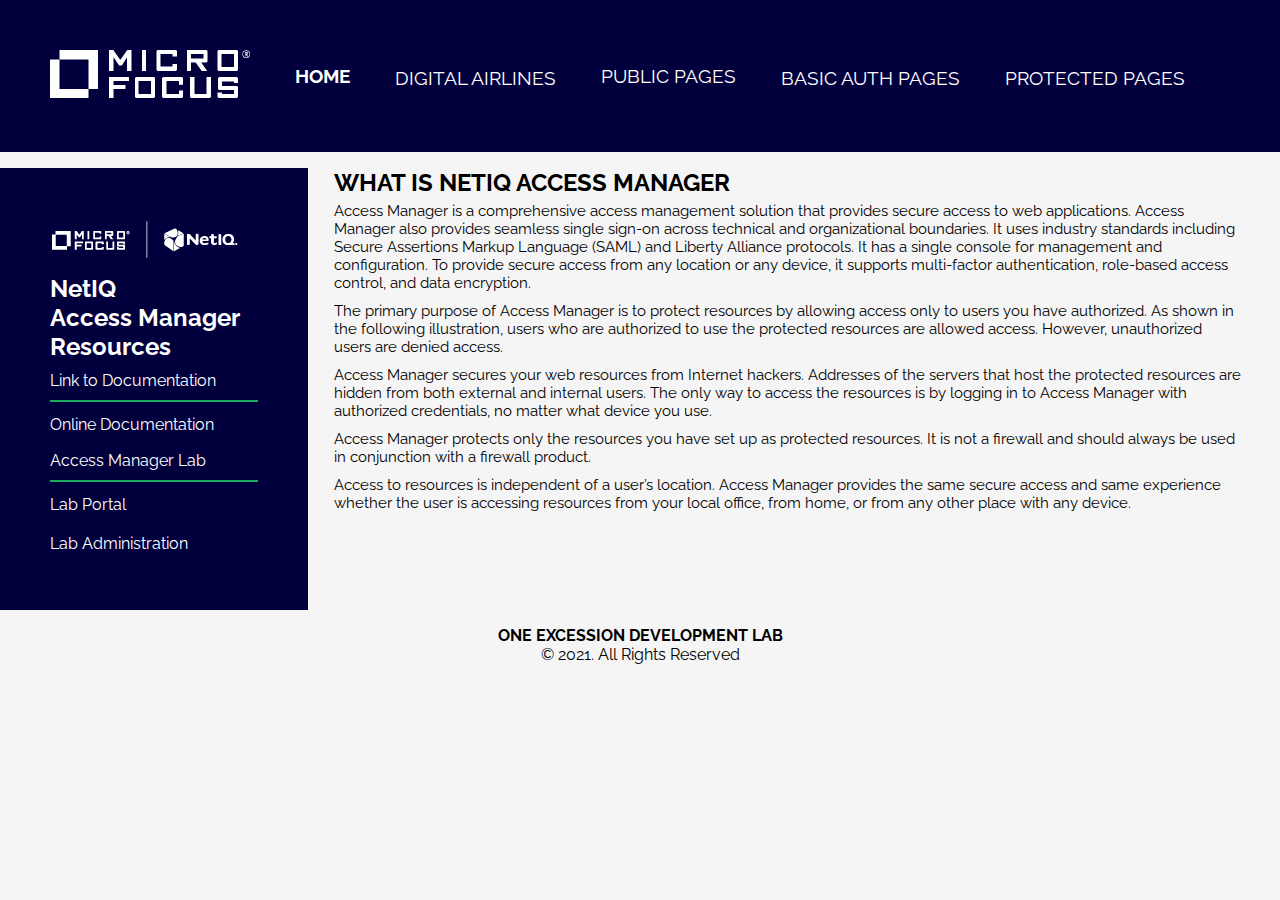
<file: index.html>
<!DOCTYPE html>
<html lang="en">
  <head>
    <meta charset="UTF-8" />
    <meta name="viewport" content="width=device-width, initial-scale=1.0" />
    <link
      rel="stylesheet"
      href="https://cdnjs.cloudflare.com/ajax/libs/font-awesome/5.15.3/css/all.min.css"
      integrity="sha512-iBBXm8fW90+nuLcSKlbmrPcLa0OT92xO1BIsZ+ywDWZCvqsWgccV3gFoRBv0z+8dLJgyAHIhR35VZc2oM/gI1w=="
      crossorigin="anonymous"
    />
    <link rel="stylesheet" href="./css/main.css" />
    <title>NetIQ Access Manager Landing Page</title>
  </head>
  <body>
    <div class="container">
      <header class="header">
        <a href="/" class="logo"
          ><img src="./images/logo.png" alt="Micro Focus" class="logo__image"
        /></a>
        <ul>
          <li><a href="/" class="active">Home</a></li>
          <li><a href="./da/index.php"><i class="fas fa-user-lock"></i> Digital Airlines</a></li>
          <li><a href="./public">Public Pages</a></li>
          <li><a href="./basic"><i class="fas fa-user-lock"></i> Basic Auth Pages</a></li>
          <li><a href="./protected"><i class="fas fa-user-lock"></i> Protected Pages</a></li>
        </ul>
      </header>
      <section class="side">
        <img src="./images/mf_netiq_lockup_white.png" alt="NetIQ">
        <h2>NetIQ <br/>Access Manager <br/> Resources</h2>
        <p>Link to Documentation</p>
        <ul>
          <li><a href="https://www.microfocus.com/documentation/access-manager/5.0/" target="_blank"><i class="fas fa-link"></i> Online Documentation</a></li>
        </ul>
        <p>Access Manager Lab</p>
        <ul>
          <li><a href="https://excs-s5220.excession.org/portal/" target="_blank"><i class="fas fa-link"></i> Lab Portal</a></li>
          <li><a href="https://excs-s5220.excession.org:8443/nps/servlet/portalservice" target="_blank"><i class="fas fa-link"></i> Lab Administration</a></li>
        </ul>
      </section>
      <section class="main">
        <h2 class="main__title">What is NetIQ Access Manager</h2>
        <p class="main__text">
          Access Manager is a comprehensive access management solution that
          provides secure access to web applications. Access Manager also
          provides seamless single sign-on across technical and organizational
          boundaries. It uses industry standards including Secure Assertions
          Markup Language (SAML) and Liberty Alliance protocols. It has a single
          console for management and configuration. To provide secure access
          from any location or any device, it supports multi-factor
          authentication, role-based access control, and data encryption.
        </p>
        <p class="main__text">
          The primary purpose of Access Manager is to protect resources by
          allowing access only to users you have authorized. As shown in the
          following illustration, users who are authorized to use the protected
          resources are allowed access. However, unauthorized users are denied
          access.
        </p>
        <p class="main__text">
          Access Manager secures your web resources from Internet hackers.
          Addresses of the servers that host the protected resources are hidden
          from both external and internal users. The only way to access the
          resources is by logging in to Access Manager with authorized
          credentials, no matter what device you use.
        </p>
        <p class="main__text">
          Access Manager protects only the resources you have set up as
          protected resources. It is not a firewall and should always be used in
          conjunction with a firewall product.
        </p>
        <p class="main__text">
          Access to resources is independent of a user’s location. Access Manager provides the same secure
          access and same experience whether the user is accessing resources
          from your local office, from home, or from any other place with any device.
        </p>
      </section>
      <footer>
        <h4> one excession development lab</h4> 
        <p>&copy; 2021. All Rights Reserved</p>
      </footer>
    </div>
  </body>
</html>
</file>
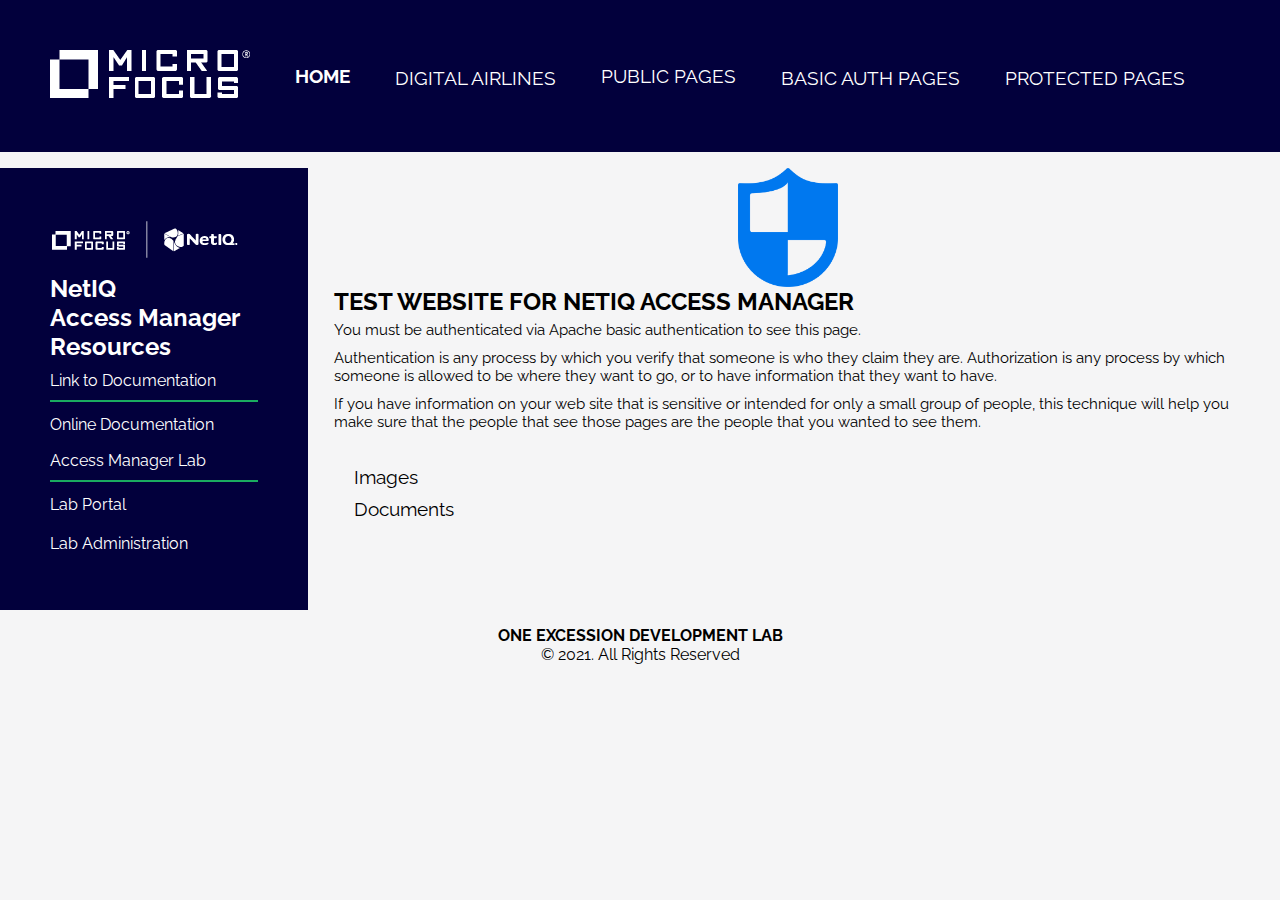
<file: basic/index.html>
<!DOCTYPE html>
<html lang="en">
  <head>
    <meta charset="UTF-8" />
    <meta name="viewport" content="width=device-width, initial-scale=1.0" />
    <link
      rel="stylesheet"
      href="https://cdnjs.cloudflare.com/ajax/libs/font-awesome/5.15.3/css/all.min.css"
      integrity="sha512-iBBXm8fW90+nuLcSKlbmrPcLa0OT92xO1BIsZ+ywDWZCvqsWgccV3gFoRBv0z+8dLJgyAHIhR35VZc2oM/gI1w=="
      crossorigin="anonymous"
    />
    <link rel="stylesheet" href="../css/main.css" />
    <title>Basic Authentication Pages</title>
  </head>
  <body>
    <div class="container">
      <header class="header">
        <a href="/" class="logo"
          ><img src="../images/logo.png" alt="Micro Focus" class="logo__image"
        /></a>
        <ul>
          <li><a href="/" class="active">Home</a></li>
          <li>
            <a href="../da/index.php"
              ><i class="fas fa-user-lock"></i> Digital Airlines</a
            >
          </li>
          <li><a href="../public">Public Pages</a></li>
          <li>
            <a href="./basic"
              ><i class="fas fa-user-lock"></i> Basic Auth Pages</a
            >
          </li>
          <li>
            <a href="../protected"
              ><i class="fas fa-user-lock"></i> Protected Pages</a
            >
          </li>
        </ul>
      </header>
      <section class="side">
        <img src="../images/mf_netiq_lockup_white.png" alt="NetIQ" />
        <h2>
          NetIQ <br />Access Manager <br />
          Resources
        </h2>
        <p>Link to Documentation</p>
        <ul>
          <li>
            <a
              href="https://www.microfocus.com/documentation/access-manager/5.0/"
              target="_blank"
              ><i class="fas fa-link"></i> Online Documentation</a
            >
          </li>
        </ul>
        <p>Access Manager Lab</p>
        <ul>
          <li>
            <a href="https://excs-s5220.excession.org/portal/" target="_blank"
              ><i class="fas fa-link"></i> Lab Portal</a
            >
          </li>
          <li>
            <a
              href="https://excs-s5220.excession.org:8443/nps/servlet/portalservice"
              target="_blank"
              ><i class="fas fa-link"></i> Lab Administration</a
            >
          </li>
        </ul>
      </section>
      <section class="main">
        <div class="main__image">
          <img src="../images/Shield_6_700.png" alt="shield" />
        </div>
        <h2 class="main__title">Test website for NetIQ Access Manager</h2>
        <p class="main__text">
          You must be authenticated via Apache basic authentication to see this
          page.
        </p>
        <p class="main__text">
          Authentication is any process by which you verify that someone is who
          they claim they are. Authorization is any process by which someone is
          allowed to be where they want to go, or to have information that they
          want to have.
        </p>
        <p class="main__text">
          If you have information on your web site that is sensitive or intended
          for only a small group of people, this technique will help you make
          sure that the people that see those pages are the people that you
          wanted to see them.
        </p>
        <div class="wrapper basic">
          <ul>
            <li><a href="./images.html">Images</a></li>
            <li><a href="./documents.html">Documents</a></li>
          </ul>
        </div>
      </section>
      <footer>
        <h4>one excession development lab</h4>
        <p>&copy; 2021. All Rights Reserved</p>
      </footer>
    </div>
  </body>
</html>
</file>
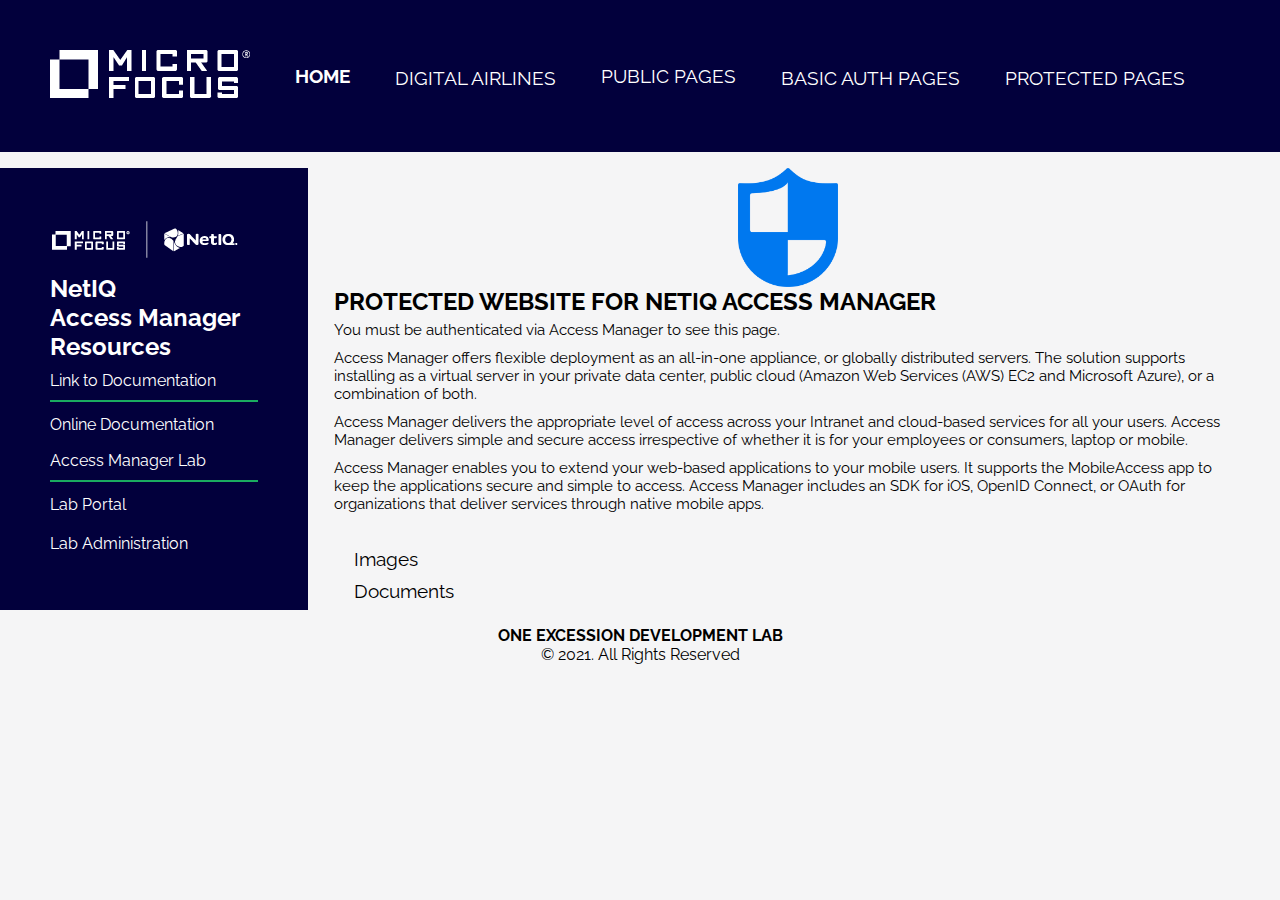
<file: protected/index.html>
<!DOCTYPE html>
<html lang="en">
  <head>
    <meta charset="UTF-8" />
    <meta name="viewport" content="width=device-width, initial-scale=1.0" />
    <link
      rel="stylesheet"
      href="https://cdnjs.cloudflare.com/ajax/libs/font-awesome/5.15.3/css/all.min.css"
      integrity="sha512-iBBXm8fW90+nuLcSKlbmrPcLa0OT92xO1BIsZ+ywDWZCvqsWgccV3gFoRBv0z+8dLJgyAHIhR35VZc2oM/gI1w=="
      crossorigin="anonymous"
    />
    <link rel="stylesheet" href="../css/main.css" />
    <title>Protected Authentication Pages</title>
  </head>
  <body>
    <div class="container">
      <header class="header">
        <a href="/" class="logo"
          ><img src="../images/logo.png" alt="Micro Focus" class="logo__image"
        /></a>
        <ul>
          <li><a href="/" class="active">Home</a></li>
          <li>
            <a href="../da/index.php"
              ><i class="fas fa-user-lock"></i> Digital Airlines</a
            >
          </li>
          <li><a href="../public">Public Pages</a></li>
          <li>
            <a href="../basic"
              ><i class="fas fa-user-lock"></i> Basic Auth Pages</a
            >
          </li>
          <li>
            <a href="./protected"
              ><i class="fas fa-user-lock"></i> Protected Pages</a
            >
          </li>
        </ul>
      </header>
      <section class="side">
        <img src="../images/mf_netiq_lockup_white.png" alt="NetIQ" />
        <h2>
          NetIQ <br />Access Manager <br />
          Resources
        </h2>
        <p>Link to Documentation</p>
        <ul>
          <li>
            <a
              href="https://www.microfocus.com/documentation/access-manager/5.0/"
              target="_blank"
              ><i class="fas fa-link"></i> Online Documentation</a
            >
          </li>
        </ul>
        <p>Access Manager Lab</p>
        <ul>
          <li>
            <a href="https://excs-s5220.excession.org/portal/" target="_blank"
              ><i class="fas fa-link"></i> Lab Portal</a
            >
          </li>
          <li>
            <a
              href="https://excs-s5220.excession.org:8443/nps/servlet/portalservice"
              target="_blank"
              ><i class="fas fa-link"></i> Lab Administration</a
            >
          </li>
        </ul>
      </section>
      <section class="main">
        <div class="main__image">
          <img src="../images/Shield_6_700.png" alt="shield" />
        </div>
        <h2 class="main__title">Protected website for NetIQ Access Manager</h2>
        <p class="main__text">
          You must be authenticated via Access Manager to see this page.
        </p>
        <p class="main__text">
          Access Manager offers flexible deployment as an all-in-one appliance,
          or globally distributed servers. The solution supports installing as a
          virtual server in your private data center, public cloud (Amazon Web
          Services (AWS) EC2 and Microsoft Azure), or a combination of both.
        </p>
        <p class="main__text">
          Access Manager delivers the appropriate level of access across your
          Intranet and cloud-based services for all your users. Access Manager
          delivers simple and secure access irrespective of whether it is for
          your employees or consumers, laptop or mobile.
        </p>
        <p class="main__text">
          Access Manager enables you to extend your web-based applications to
          your mobile users. It supports the MobileAccess app to keep the
          applications secure and simple to access. Access Manager includes an
          SDK for iOS, OpenID Connect, or OAuth for organizations that deliver
          services through native mobile apps.
        </p>
        <div class="wrapper basic">
          <ul>
            <li><a href="./images.html">Images</a></li>
            <li><a href="./documents.html">Documents</a></li>
          </ul>
        </div>
      </section>
      <footer>
        <h4>one excession development lab</h4>
        <p>&copy; 2021. All Rights Reserved</p>
      </footer>
    </div>
  </body>
</html>
</file>
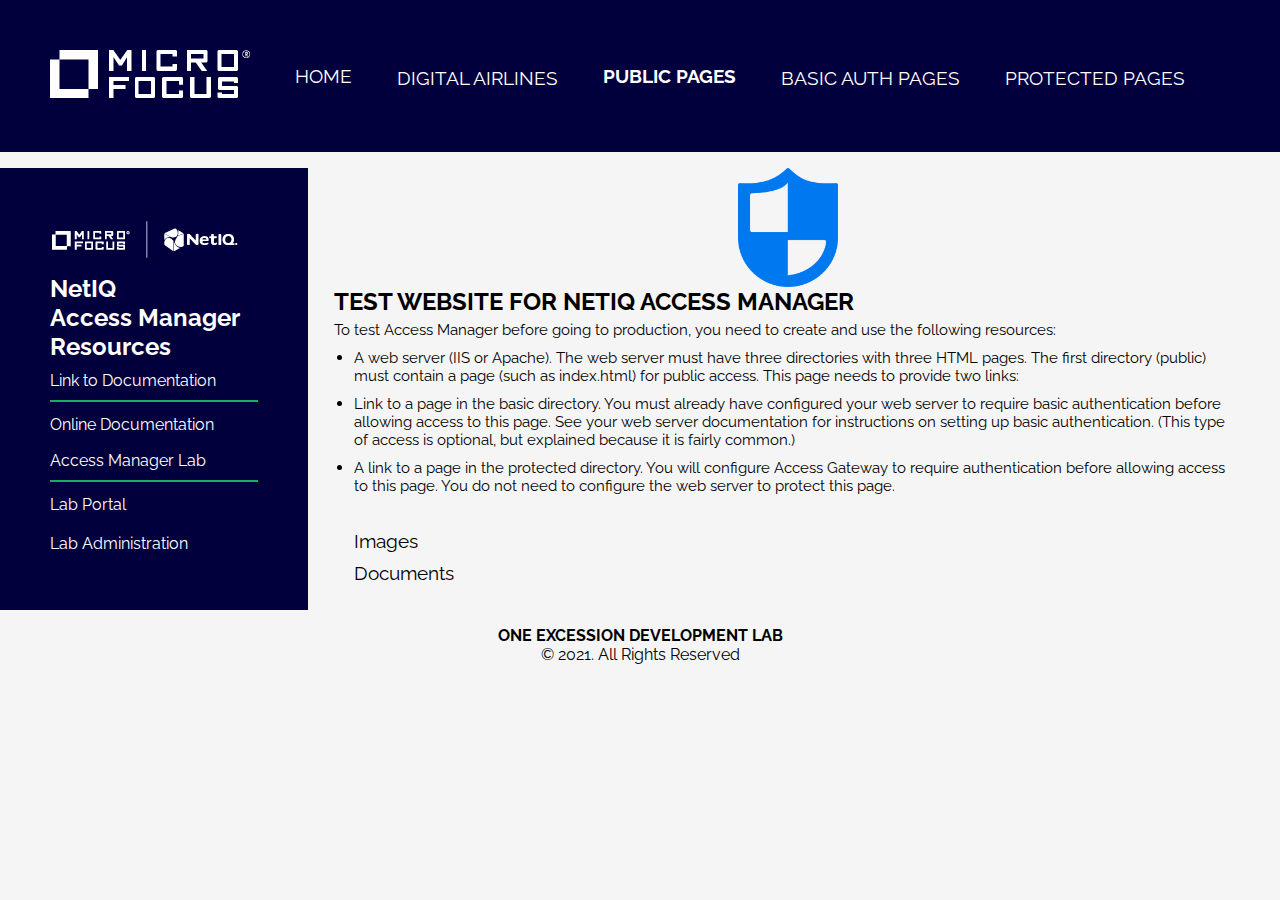
<file: public/index.html>
<!DOCTYPE html>
<html lang="en">
  <head>
    <meta charset="UTF-8" />
    <meta name="viewport" content="width=device-width, initial-scale=1.0" />
    <link
      rel="stylesheet"
      href="https://cdnjs.cloudflare.com/ajax/libs/font-awesome/5.15.3/css/all.min.css"
      integrity="sha512-iBBXm8fW90+nuLcSKlbmrPcLa0OT92xO1BIsZ+ywDWZCvqsWgccV3gFoRBv0z+8dLJgyAHIhR35VZc2oM/gI1w=="
      crossorigin="anonymous"
    />
    <link rel="stylesheet" href="../css/main.css" />
    <title>Public Page</title>
  </head>
  <body>
    <div class="container">
      <header class="header">
        <a href="/" class="logo"
          ><img src="../images/logo.png" alt="Micro Focus" class="logo__image"
        /></a>
        <ul>
          <li><a href="/">Home</a></li>
          <li>
            <a href="./da/index.php"
              ><i class="fas fa-user-lock"></i> Digital Airlines</a
            >
          </li>
          <li><a href="./" class="active">Public Pages</a></li>
          <li>
            <a href="../basic"
              ><i class="fas fa-user-lock"></i> Basic Auth Pages</a
            >
          </li>
          <li>
            <a href="../protected"
              ><i class="fas fa-user-lock"></i> Protected Pages</a
            >
          </li>
        </ul>
      </header>
      <section class="side">
        <img src="../images/mf_netiq_lockup_white.png" alt="NetIQ" />
        <h2>
          NetIQ <br />Access Manager <br />
          Resources
        </h2>
        <p>Link to Documentation</p>
        <ul>
          <li>
            <a
              href="https://www.microfocus.com/documentation/access-manager/5.0/"
              target="_blank"
              ><i class="fas fa-link"></i> Online Documentation</a
            >
          </li>
        </ul>
        <p>Access Manager Lab</p>
        <ul>
          <li>
            <a href="https://excs-s5220.excession.org/portal/" target="_blank"
              ><i class="fas fa-link"></i> Lab Portal</a
            >
          </li>
          <li>
            <a
              href="https://excs-s5220.excession.org:8443/nps/servlet/portalservice"
              target="_blank"
            >
              <i class="fas fa-link"></i> Lab Administration</a
            >
          </li>
        </ul>
      </section>
      <section class="main">
        <div class="main__image">
          <img src="../images/Shield_6_700.png" alt="shield" />
        </div>
        <h2 class="main__title">Test website for NetIQ Access Manager</h2>
        <p class="main__text">
          To test Access Manager before going to production, you need to create
          and use the following resources:
        </p>
        <ul>
          <li>
            <p class="main__text">
              A web server (IIS or Apache). The web server must have three
              directories with three HTML pages. The first directory (public)
              must contain a page (such as index.html) for public access. This
              page needs to provide two links:
            </p>
          </li>
          <li>
            <p class="main__text">
              Link to a page in the basic directory. You must already have
              configured your web server to require basic authentication before
              allowing access to this page. See your web server documentation
              for instructions on setting up basic authentication. (This type of
              access is optional, but explained because it is fairly common.)
            </p>
          </li>
          <li>
            <p class="main__text">
              A link to a page in the protected directory. You will configure
              Access Gateway to require authentication before allowing access to
              this page. You do not need to configure the web server to protect
              this page.
            </p>
          </li>
        </ul>
        <div class="wrapper basic">
          <ul>
            <li><a href="./images.html">Images</a></li>
            <li><a href="./documents.html">Documents</a></li>
          </ul>
        </div>
      </section>
      <footer>
        <h4>one excession development lab</h4>
        <p>&copy; 2021. All Rights Reserved</p>
      </footer>
    </div>
  </body>
</html>
</file>
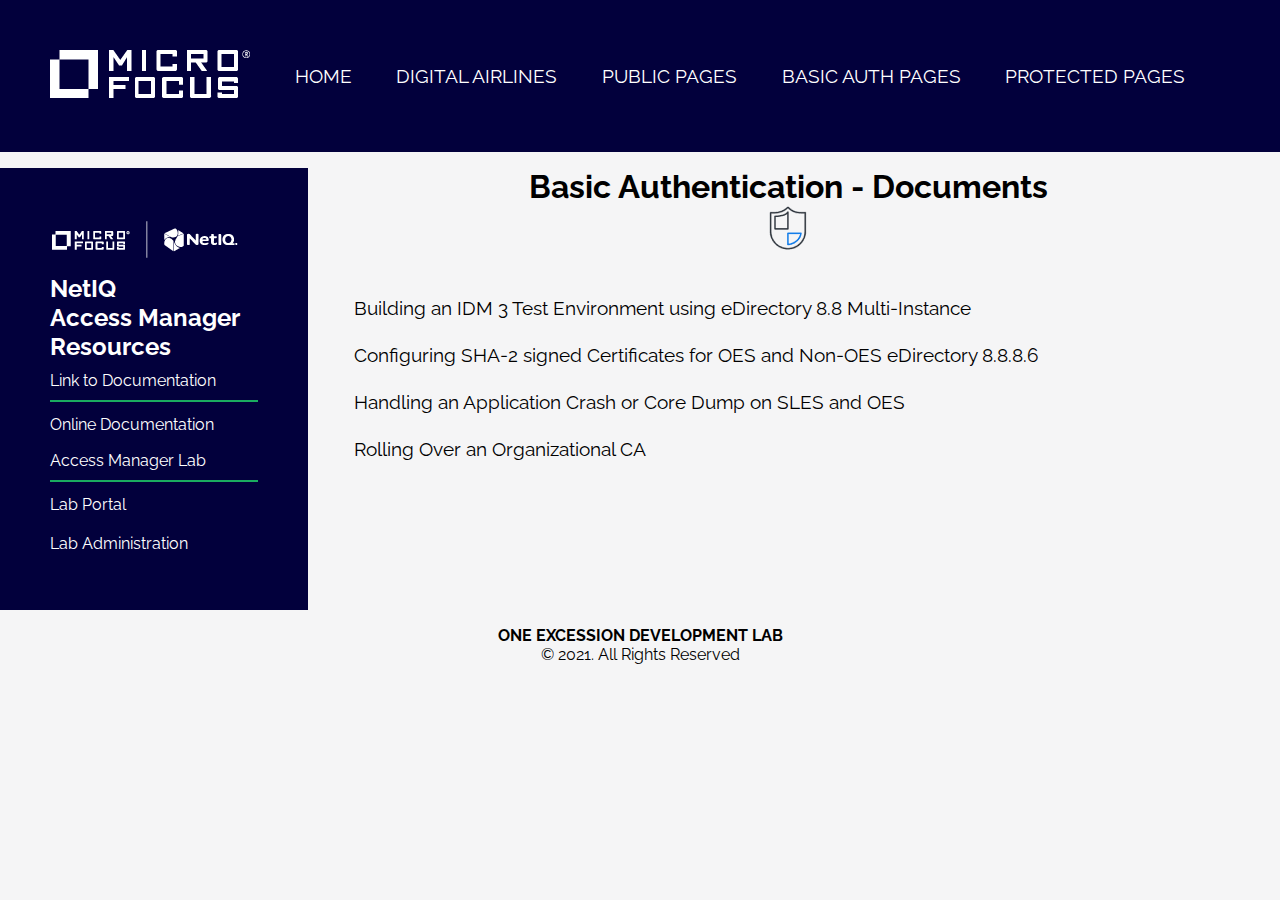
<file: basic/documents.html>
<!DOCTYPE html>
<html lang="en">
  <head>
    <meta charset="UTF-8" />
    <meta name="viewport" content="width=device-width, initial-scale=1.0" />
    <title>Basic Auth Documents</title>
    <link
      rel="stylesheet"
      href="https://cdnjs.cloudflare.com/ajax/libs/font-awesome/5.15.3/css/all.min.css"
      integrity="sha512-iBBXm8fW90+nuLcSKlbmrPcLa0OT92xO1BIsZ+ywDWZCvqsWgccV3gFoRBv0z+8dLJgyAHIhR35VZc2oM/gI1w=="
      crossorigin="anonymous"
    />
    <link rel="stylesheet" href="../css/main.css" />
  </head>

  <body>
    <div class="container">
      <header class="header">
        <a href="/" class="logo"
          ><img src="../images/logo.png" alt="Micro Focus" class="logo__image"
        /></a>
        <ul>
          <li><a href="/">Home</a></li>
          <li><a href="../da/index.php">Digital Airlines</a></li>
          <li><a href="../public">Public Pages</a></li>
          <li><a href="./">Basic Auth Pages</a></li>
          <li><a href="../protected">Protected Pages</a></li>
        </ul>
      </header>
      <section class="side">
        <img src="../images/mf_netiq_lockup_white.png" alt="NetIQ" />
        <h2>
          NetIQ <br />Access Manager <br />
          Resources
        </h2>
        <p>Link to Documentation</p>
        <ul>
          <li>
            <a
              href="https://www.microfocus.com/documentation/access-manager/5.0/"
              target="_blank"
              ><i class="fas fa-link"></i> Online Documentation</a
            >
          </li>
        </ul>
        <p>Access Manager Lab</p>
        <ul>
          <li>
            <a href="https://excs-s5220.excession.org/portal/" target="_blank"
              ><i class="fas fa-link"></i> Lab Portal</a
            >
          </li>
          <li>
            <a
              href="https://excs-s5220.excession.org:8443/nps/servlet/portalservice"
              target="_blank"
              ><i class="fas fa-link"></i> Lab Administration</a
            >
          </li>
        </ul>
      </section>
      <section class="main">
        <div class="main__header">
          <h1 class="title">Basic Authentication - Documents</h1>
          <div class="container1">
            <img src="../images/shield_6_384_1.png" alt="Access Manager" />
          </div>
        </div>
        <div class="wrapper">
          <ul>
            <li>
              <i class="far fa-file-pdf"></i>
              <a
                href="./docs/Building an IDM 3 Test Environment using eDirectory 8.8 Multi-Instances.pdf"
                >Building an IDM 3 Test Environment using eDirectory 8.8
                Multi-Instance</a
              ><br />
            </li>
            <li>
              <i class="far fa-file-pdf"></i>
              <a
                href="./docs/Configuring SHA-2 signed Certificates for OES and Non-OES eDirectory 8.8.8.6-v1.1.pdf"
                >Configuring SHA-2 signed Certificates for OES and Non-OES
                eDirectory 8.8.8.6</a
              ><br />
            </li>
            <li>
              <i class="far fa-file-pdf"></i>
              <a
                href="./docs/Handling an Application Crash or Core Dump on SLES and OES-v1.3.pdf"
                >Handling an Application Crash or Core Dump on SLES and OES</a
              >
            </li>
            <li>
              <i class="far fa-file-pdf"></i>
              <a href="./docs/Rolling Over an Organizational CA_v1.4.pdf"
                >Rolling Over an Organizational CA</a
              >
            </li>
          </ul>
        </div>
      </section>
      <footer>
        <h4>one excession development lab</h4>
        <p>&copy; 2021. All Rights Reserved</p>
      </footer>
    </div>
  </body>
</html>
</file>
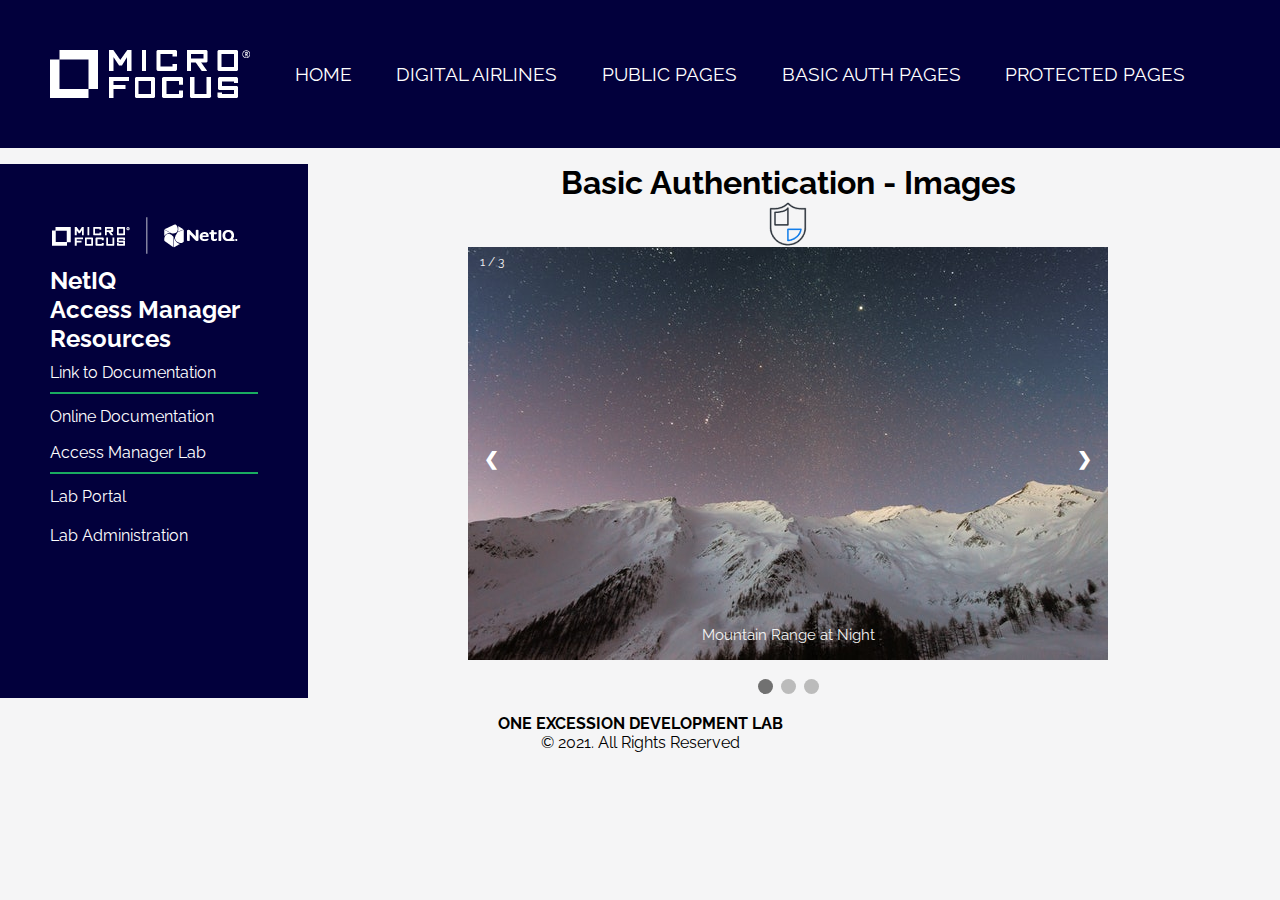
<file: basic/images.html>
<!DOCTYPE html>
<html>
  <head>
    <meta name="viewport" content="width=device-width, initial-scale=1" />
    <link
      rel="stylesheet"
      href="https://cdnjs.cloudflare.com/ajax/libs/font-awesome/5.15.3/css/all.min.css"
      integrity="sha512-iBBXm8fW90+nuLcSKlbmrPcLa0OT92xO1BIsZ+ywDWZCvqsWgccV3gFoRBv0z+8dLJgyAHIhR35VZc2oM/gI1w=="
      crossorigin="anonymous"
    />
    <link rel="stylesheet" href="../css/images.css" />
    <link rel="stylesheet" href="../css/main.css" />
  </head>

  <body>
    <div class="container">
      <header class="header">
        <a href="/" class="logo"
          ><img src="../images/logo.png" alt="Micro Focus" class="logo__image"
        /></a>
        <ul>
          <li><a href="/">Home</a></li>
          <li><a href="../da/index.php">Digital Airlines</a></li>
          <li><a href="../public">Public Pages</a></li>
          <li><a href="./">Basic Auth Pages</a></li>
          <li><a href="../protected">Protected Pages</a></li>
        </ul>
      </header>
      <section class="side">
        <img src="../images/mf_netiq_lockup_white.png" alt="NetIQ" />
        <h2>
          NetIQ <br />Access Manager <br />
          Resources
        </h2>
        <p>Link to Documentation</p>
        <ul>
          <li>
            <a
              href="https://www.microfocus.com/documentation/access-manager/5.0/"
              target="_blank"
              ><i class="fas fa-link"></i> Online Documentation</a
            >
          </li>
        </ul>
        <p>Access Manager Lab</p>
        <ul>
          <li>
            <a href="https://excs-s5220.excession.org/portal/" target="_blank"
              ><i class="fas fa-link"></i> Lab Portal</a
            >
          </li>
          <li>
            <a
              href="https://excs-s5220.excession.org:8443/nps/servlet/portalservice"
              target="_blank"
              ><i class="fas fa-link"></i> Lab Administration</a
            >
          </li>
        </ul>
      </section>
      <section class="main">
        <div class="main__header">
          <div class="main__header">
          <h1 class="title">Basic Authentication - Images</h1>
          <div class="container1">
            <img src="../images/shield_6_384_1.png" alt="Access Manager" />
          </div>
        </div>

        <div class="slideshow-container">
          <div class="mySlides fade">
            <div class="numbertext">1 / 3</div>
            <img src="./images/img1.jpg" style="width: 100%" />
            <div class="text">Mountain Range at Night</div>
          </div>

          <div class="mySlides fade">
            <div class="numbertext">2 / 3</div>
            <img src="./images/img2.jpg" style="width: 100%" />
            <div class="text">Moon Peaking over Mountains</div>
          </div>

          <div class="mySlides fade">
            <div class="numbertext">3 / 3</div>
            <img src="./images/img3.jpg" style="width: 100%" />
            <div class="text">Meadow below the Mountain</div>
          </div>

          <a class="prev" onclick="plusSlides(-1)">&#10094;</a>
          <a class="next" onclick="plusSlides(1)">&#10095;</a>
        </div>
        <br />

        <div style="text-align: center">
          <span class="dot" onclick="currentSlide(1)"></span>
          <span class="dot" onclick="currentSlide(2)"></span>
          <span class="dot" onclick="currentSlide(3)"></span>
        </div>
      </section>
      <footer>
        <h4>one excession development lab</h4>
        <p>&copy; 2021. All Rights Reserved</p>
      </footer>
    </div>
    <script src="../js/images.js"></script>
  </body>
</html>
</file>
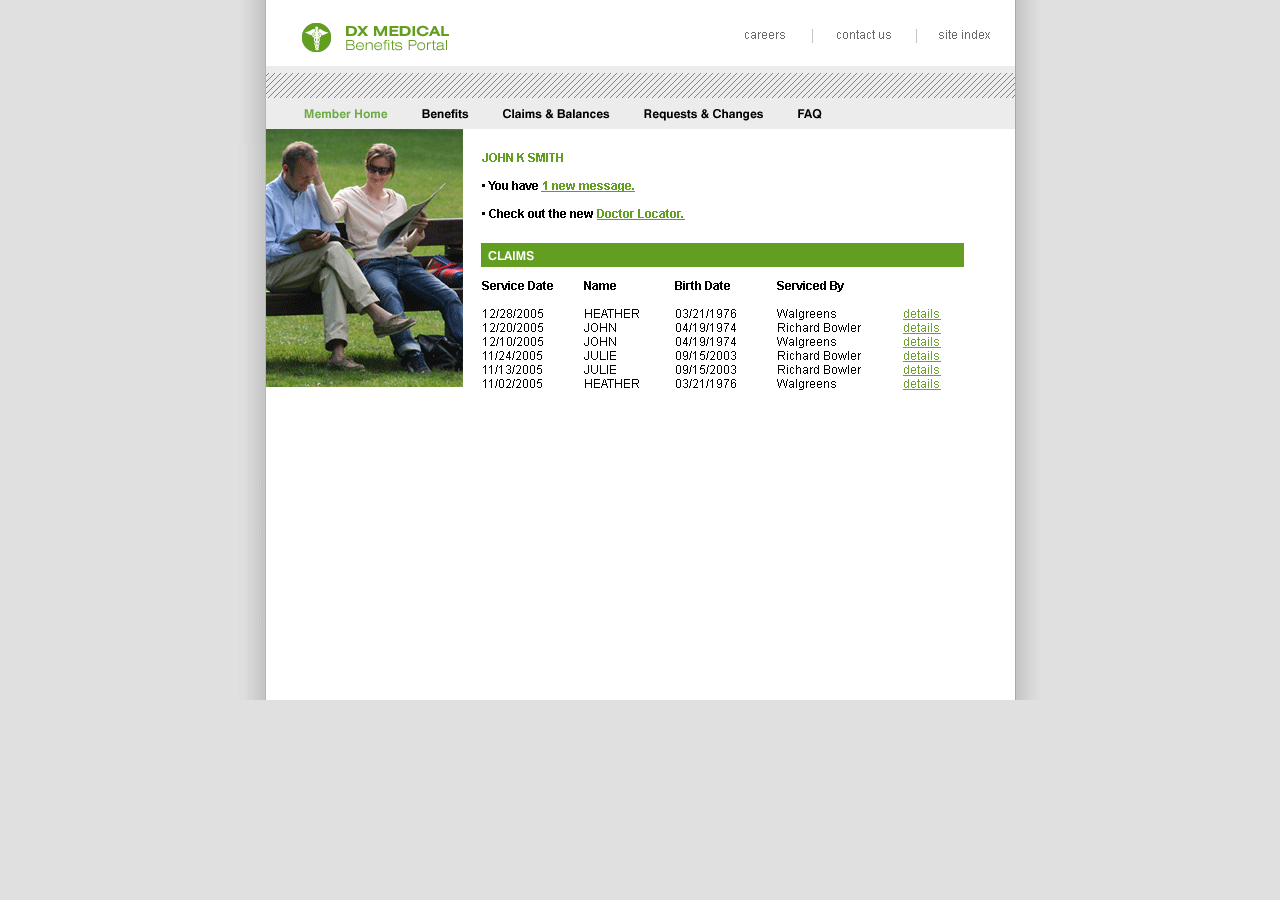
<file: da/medical.html>
<html>
<head>
<title>digital_medical</title>
<meta http-equiv="Content-Type" content="text/html; charset=iso-8859-1">
</head>
<body bgcolor="#E0E0E0" leftmargin="0" topmargin="0" marginwidth="0" marginheight="0">
<div align="center">
<!-- ImageReady Slices (digital_medical.psd) -->
<table id="Table_01" width="900" height="700" border="0" cellpadding="0" cellspacing="0">
	<tr>
		<td colspan="3">
			<img src="images/digital_medical_01.gif" width="900" height="144" alt=""></td>
	</tr>
	<tr>
		<td rowspan="2">
			<img src="images/digital_medical_02.gif" width="292" height="556" alt=""></td>
		<td>
			<img src="images/digital_medical_03.gif" width="525" height="21" alt=""></td>
		<td>
			<img src="images/digital_medical_04.gif" width="83" height="21" alt=""></td>
	</tr>
	<tr>
		<td colspan="2">
			<img src="images/digital_medical_05.gif" width="608" height="535" alt=""></td>
	</tr>
</table>
<!-- End ImageReady Slices -->
</div>
</body>
</html>
</file>
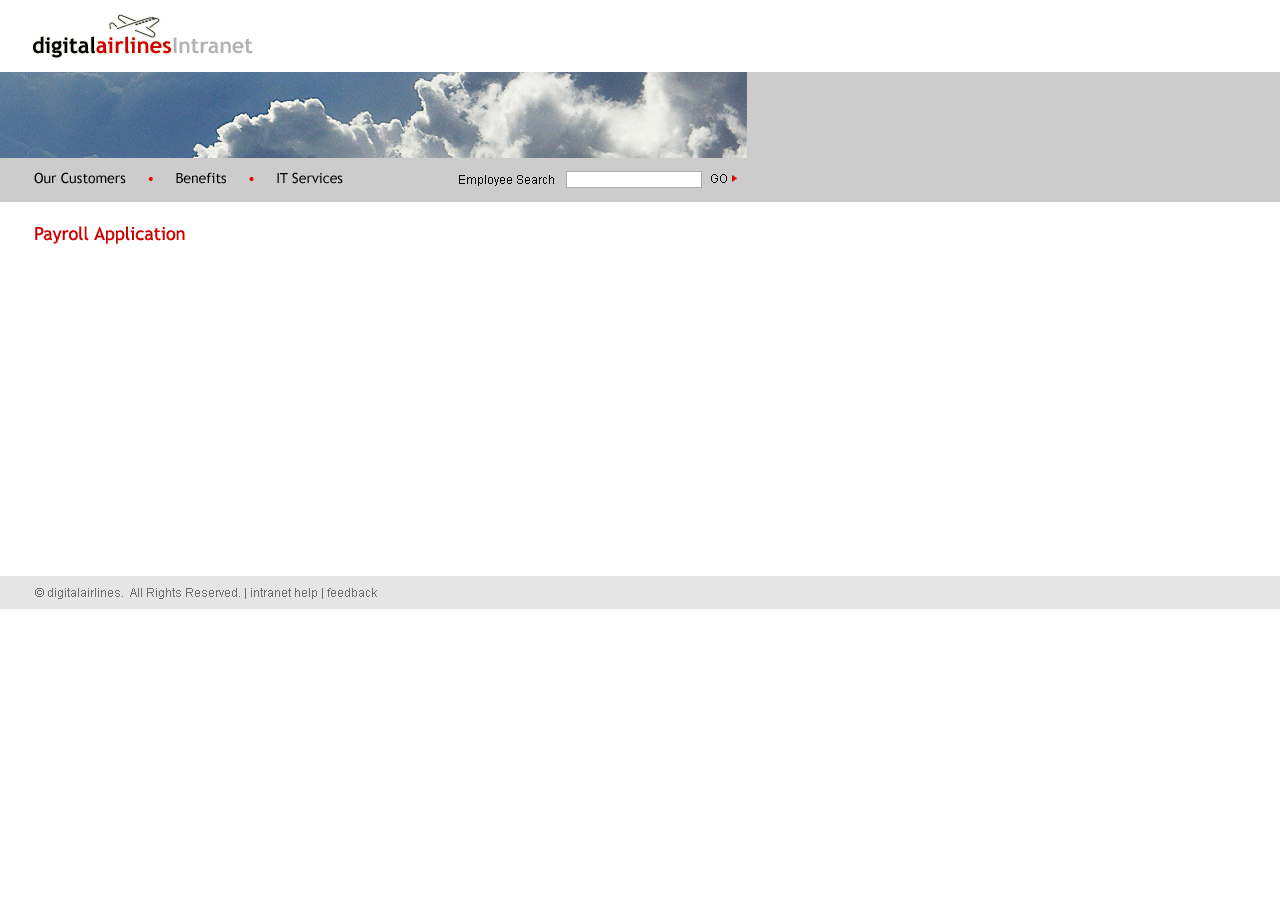
<file: da/payroll.html>
<html>
<head>
<title>Payroll Application</title>
<meta http-equiv="Content-Type" content="text/html; charset=ISO-8859-1">
<style type="text/css">
<!--
body {
	background-image: url(images/backer2.gif);
	background-repeat: repeat-x;
}
-->
</style></head>
<body bgcolor="#FFFFFF" leftmargin="0" topmargin="0" marginwidth="0" marginheight="0">
<!-- ImageReady Slices (digital_airlines_payroll.psd) -->
<img src="images/digital_airlines_payroll.gif" alt="" width="747" height="700" border="0" usemap="#Map">
<map name="Map"><area shape="rect" coords="22,5,264,65" href="digital_airlines.html">
</map>
<!-- End ImageReady Slices -->
</body>
</html>
</file>
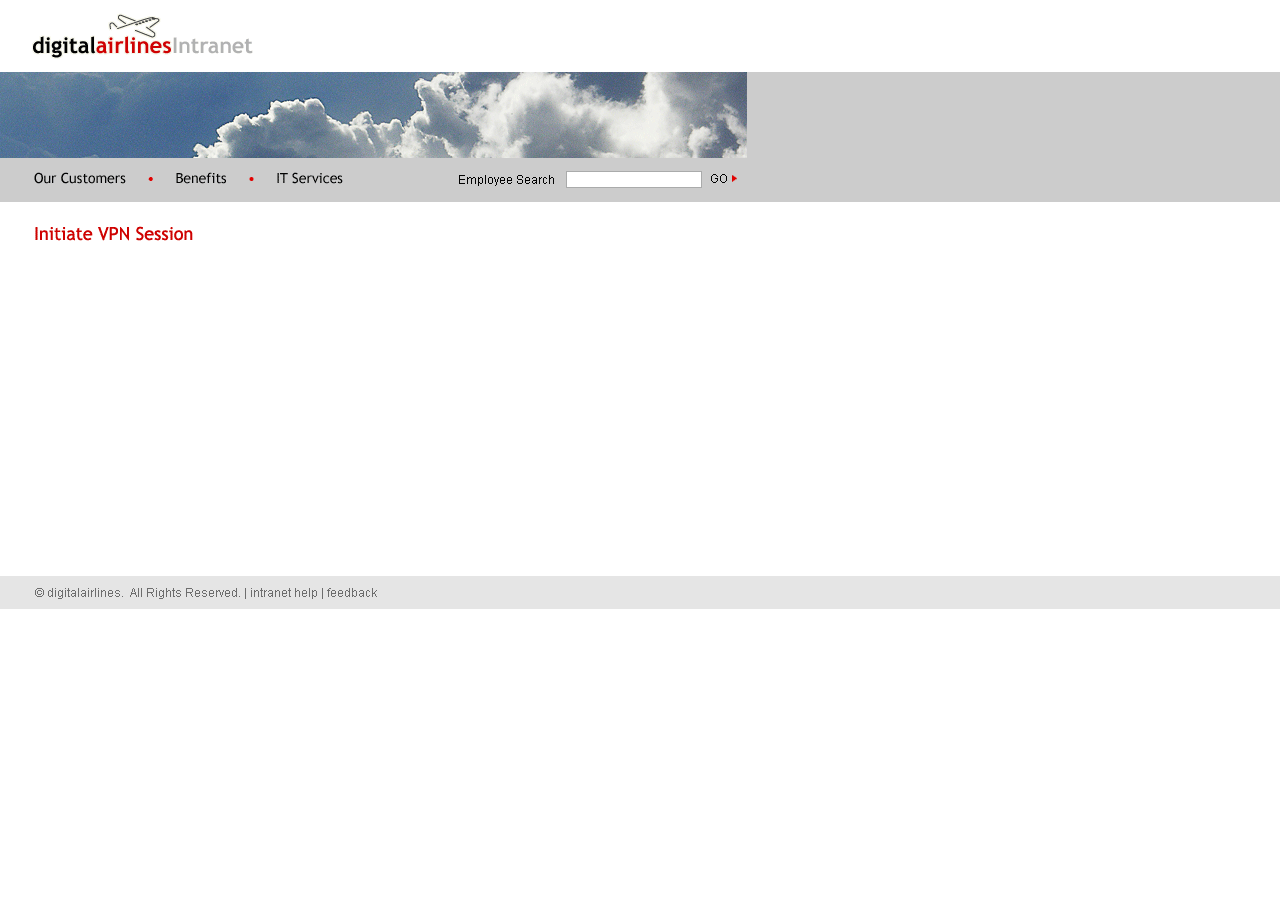
<file: da/vpn.html>
<html>
<head>
<title>Initiate VPN Session</title>
<meta http-equiv="Content-Type" content="text/html; charset=ISO-8859-1">
<style type="text/css">
<!--
body {
	background-image: url(images/backer2.gif);
	background-repeat: repeat-x;
}
-->
</style></head>
<body bgcolor="#FFFFFF" leftmargin="0" topmargin="0" marginwidth="0" marginheight="0">
<!-- ImageReady Slices (digital_airlines_payroll.psd) -->
<img src="images/digital_airlines_vpn.gif" alt="" width="747" height="700" border="0" usemap="#Map">
<map name="Map"><area shape="rect" coords="22,5,264,65" href="digital_airlines.html">
</map>
<!-- End ImageReady Slices -->
</body>
</html>
</file>
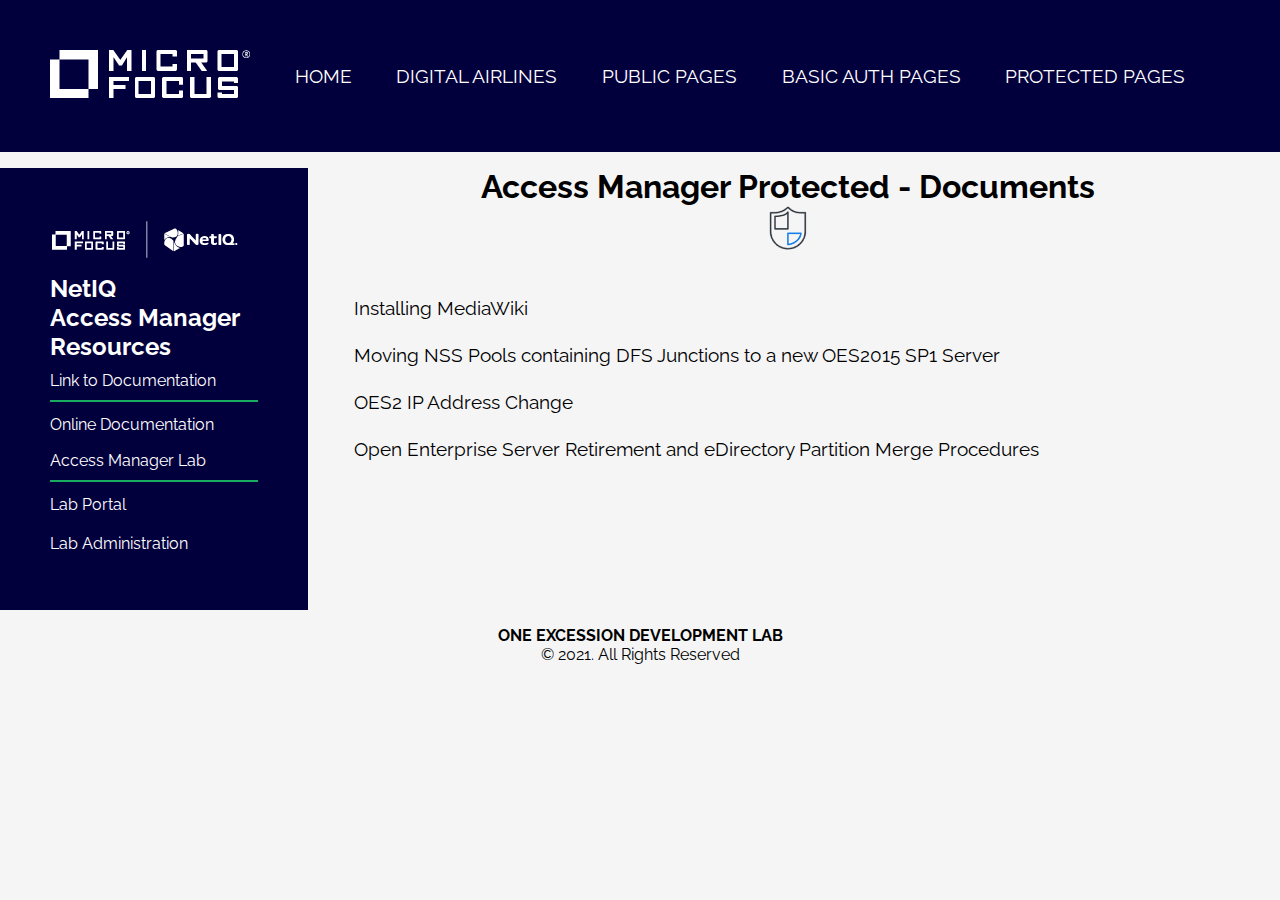
<file: protected/documents.html>
<!DOCTYPE html>
<html lang="en">
  <head>
    <meta charset="UTF-8" />
    <meta http-equiv="X-UA-Compatible" content="IE=edge" />
    <meta name="viewport" content="width=device-width, initial-scale=1.0" />
    <link
      rel="stylesheet"
      href="https://cdnjs.cloudflare.com/ajax/libs/font-awesome/5.15.3/css/all.min.css"
      integrity="sha512-iBBXm8fW90+nuLcSKlbmrPcLa0OT92xO1BIsZ+ywDWZCvqsWgccV3gFoRBv0z+8dLJgyAHIhR35VZc2oM/gI1w=="
      crossorigin="anonymous"
    />
    <link rel="stylesheet" href="../css/main.css" />
    <title>Protected Documents</title>
  </head>
  <body>
    <div class="container">
      <header class="header">
        <a href="/" class="logo"
          ><img src="../images/logo.png" alt="Micro Focus" class="logo__image"
        /></a>
        <ul>
          <li><a href="/">Home</a></li>
          <li><a href="../da/index.php">Digital Airlines</a></li>
          <li><a href="../public">Public Pages</a></li>
          <li><a href="../basic">Basic Auth Pages</a></li>
          <li><a href="./">Protected Pages</a></li>
        </ul>
      </header>
      <section class="side">
        <img src="../images/mf_netiq_lockup_white.png" alt="NetIQ" />
        <h2>
          NetIQ <br />Access Manager <br />
          Resources
        </h2>
        <p>Link to Documentation</p>
        <ul>
          <li>
            <a
              href="https://www.microfocus.com/documentation/access-manager/5.0/"
              target="_blank"
              ><i class="fas fa-link"></i> Online Documentation</a
            >
          </li>
        </ul>
        <p>Access Manager Lab</p>
        <ul>
          <li>
            <a href="https://excs-s5220.excession.org/portal/" target="_blank"
              ><i class="fas fa-link"></i> Lab Portal</a
            >
          </li>
          <li>
            <a
              href="https://excs-s5220.excession.org:8443/nps/servlet/portalservice"
              target="_blank"
              ><i class="fas fa-link"></i> Lab Administration</a
            >
          </li>
        </ul>
      </section>
      <section class="main">
        <div class="main__header">
          <h1 class="title">Access Manager Protected - Documents</h1>
          <div class="container1">
            <img src="../images/shield_6_384_1.png" alt="Access Manager" />
          </div>
        </div>
        <div class="wrapper">
          <ul class="links">
            <li>
              <i class="far fa-file-pdf"></i>
              <a href="./docs/Installing MediaWiki-v1.1.pdf"
                >Installing MediaWiki</a
              >
            </li>
            <li>
              <i class="far fa-file-pdf"></i>
              <a
                href="./docs/Moving NSS Pools containing DFS Junctions to a new OES2015 SP1 Server-v1.1.pdf"
                >Moving NSS Pools containing DFS Junctions to a new OES2015 SP1
                Server</a
              >
            </li>
            <li>
              <i class="far fa-file-pdf"></i>
              <a href="./docs/OES2 IP Address Change.pdf"
                >OES2 IP Address Change</a
              >
            </li>
            <li>
              <i class="far fa-file-pdf"></i>
              <a
                href="./docs/Open Enterprise Server Retirement and eDirectory Partition Merge Procedures-v1.1.pdf"
                >Open Enterprise Server Retirement and eDirectory Partition
                Merge Procedures</a
              >
            </li>
          </ul>
        </div>
      </section>
      <footer>
        <h4>one excession development lab</h4>
        <p>&copy; 2021. All Rights Reserved</p>
      </footer>
    </div>
  </body>
</html>
</file>
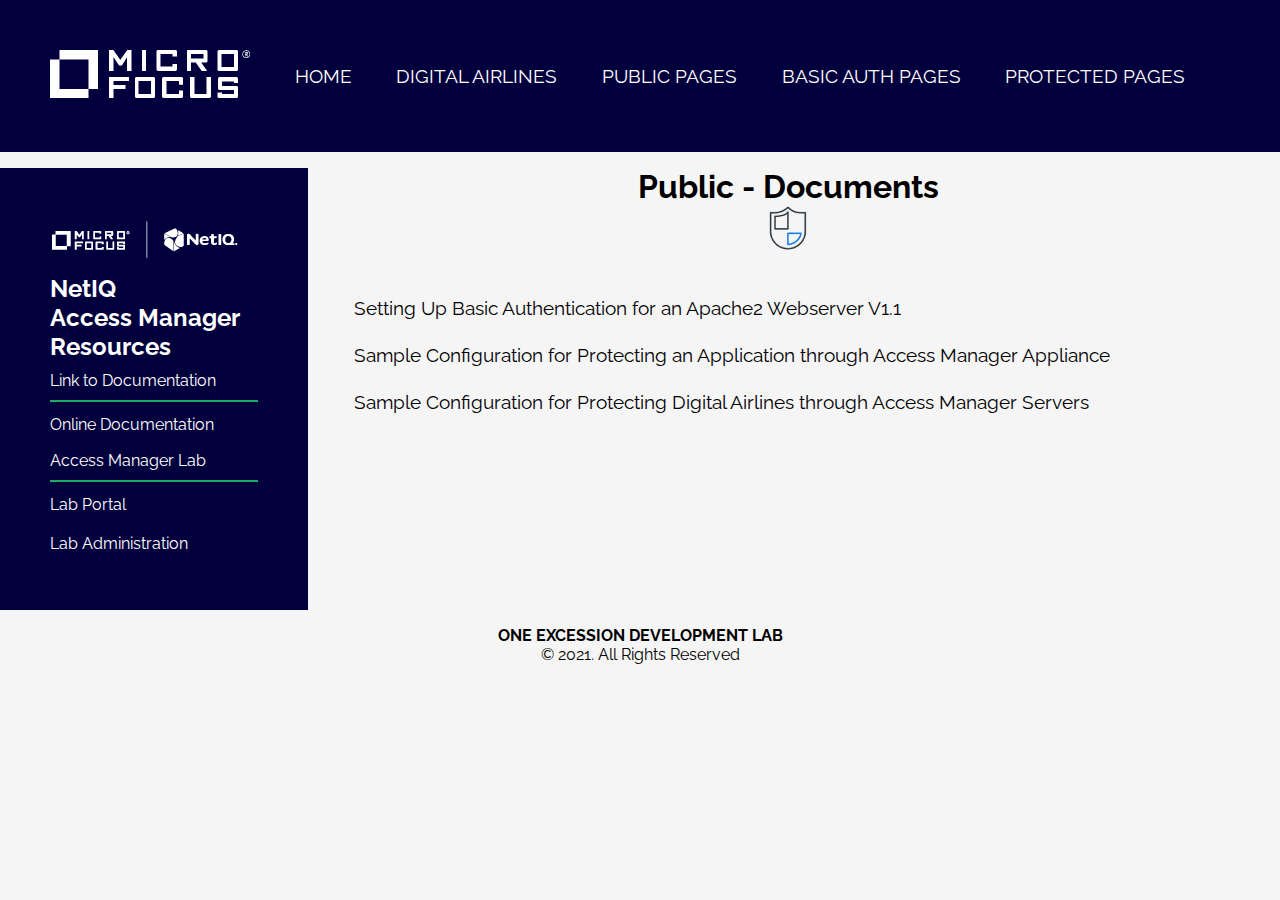
<file: public/documents.html>
<!DOCTYPE html>
<html lang="en">
  <head>
    <meta charset="UTF-8" />
    <meta http-equiv="X-UA-Compatible" content="IE=edge" />
    <meta name="viewport" content="width=device-width, initial-scale=1.0" />
    <link
      rel="stylesheet"
      href="https://cdnjs.cloudflare.com/ajax/libs/font-awesome/5.15.3/css/all.min.css"
      integrity="sha512-iBBXm8fW90+nuLcSKlbmrPcLa0OT92xO1BIsZ+ywDWZCvqsWgccV3gFoRBv0z+8dLJgyAHIhR35VZc2oM/gI1w=="
      crossorigin="anonymous"
    />
    <link rel="stylesheet" href="../css/main.css" />
    <title>Public - Documents</title>
  </head>
  <body>
    <div class="container">
      <header class="header">
        <a href="/" class="logo"
          ><img src="../images/logo.png" alt="Micro Focus" class="logo__image"
        /></a>
        <ul>
          <li><a href="/">Home</a></li>
          <li><a href="../da/index.php">Digital Airlines</a></li>
          <li><a href="./">Public Pages</a></li>
          <li><a href="../basic">Basic Auth Pages</a></li>
          <li><a href="../protected">Protected Pages</a></li>
        </ul>
      </header>
      <section class="side">
        <img src="../images/mf_netiq_lockup_white.png" alt="NetIQ" />
        <h2>
          NetIQ <br />Access Manager <br />
          Resources
        </h2>
        <p>Link to Documentation</p>
        <ul>
          <li>
            <a
              href="https://www.microfocus.com/documentation/access-manager/5.0/"
              target="_blank"
              ><i class="fas fa-link"></i> Online Documentation</a
            >
          </li>
        </ul>
        <p>Access Manager Lab</p>
        <ul>
          <li>
            <a href="https://excs-s5220.excession.org/portal/" target="_blank"
              ><i class="fas fa-link"></i> Lab Portal</a
            >
          </li>
          <li>
            <a
              href="https://excs-s5220.excession.org:8443/nps/servlet/portalservice"
              target="_blank"
              ><i class="fas fa-link"></i> Lab Administration</a
            >
          </li>
        </ul>
      </section>
      <section class="main">
        <div class="main__header">
          <h1 class="title">Public - Documents</h1>
          <div class="container1">
            <img src="../images/shield_6_384_1.png" alt="Access Manager" />
          </div>
        </div>
        <div class="wrapper">
          <ul>
            <li>
              <i class="far fa-file-pdf"></i>
              <a
                href="./docs/Setting Up Basic Authentication for an Apache2 Webserver-v1.1.pdf" target="_blank"
                >Setting Up Basic Authentication for an Apache2 Webserver V1.1</a
              >
            </li>
            <li>
              <i class="far fa-file-pdf"></i>
              <a
                href="./docs/Sample Configuration for Protecting an Application through Access Manager Appliance.pdf" target="_blank"
                >Sample Configuration for Protecting an Application through Access Manager Appliance</a
              >
            </li>
            <li>
              <i class="far fa-file-pdf"></i>
              <a
                href="./docs/Sample Configuration for Protecting Digital Airlines through Access Manager Servers.pdf" target="_blank"
                >Sample Configuration for Protecting Digital Airlines through Access Manager Servers</a
              >
            </li>
          </ul>
        </div>
      </section>
      <footer>
        <h4>one excession development lab</h4>
        <p>&copy; 2021. All Rights Reserved</p>
      </footer>
    </div>
  </body>
</html>
</file>
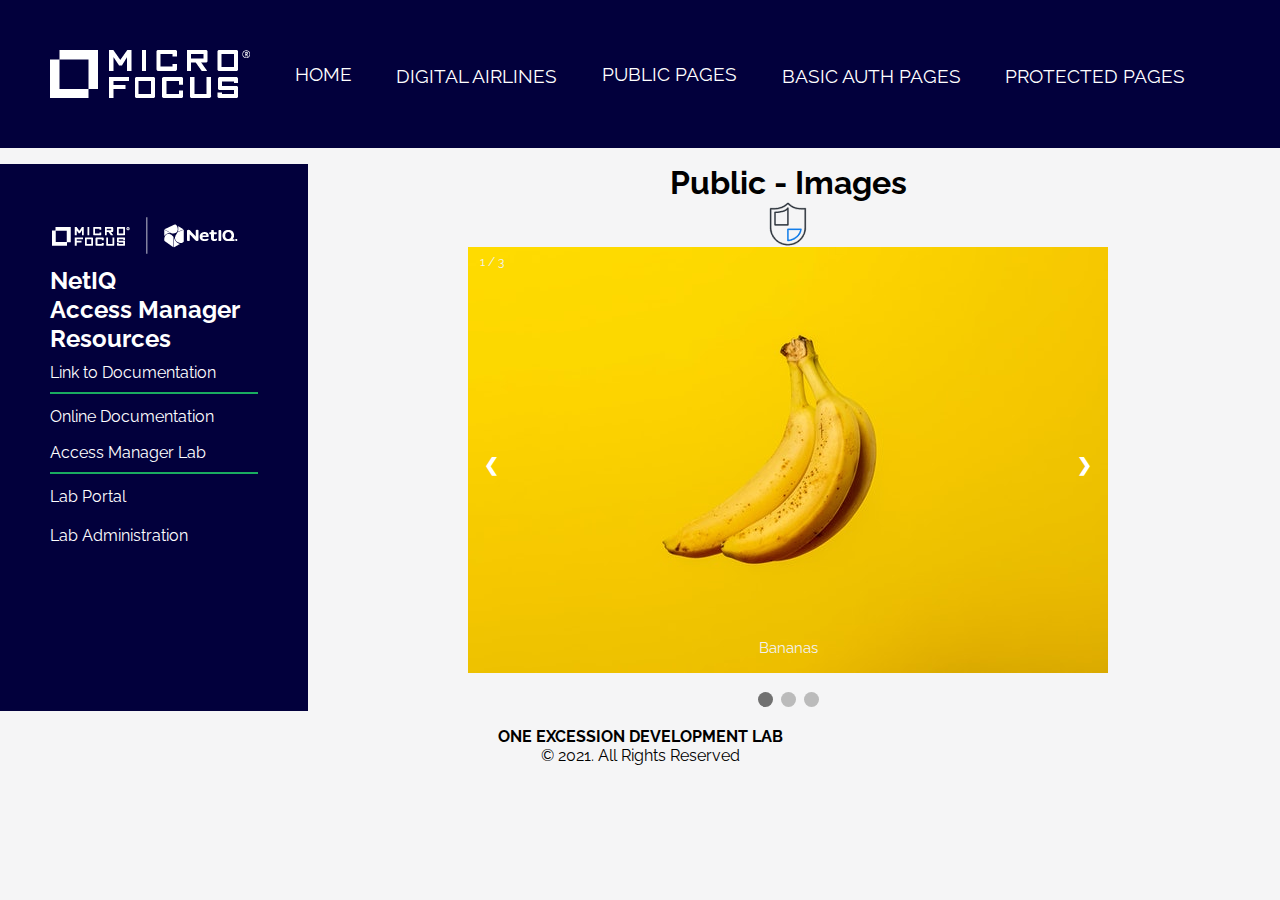
<file: public/images.html>
<!DOCTYPE html>
<html lang="en">
  <head>
    <meta charset="UTF-8" />
    <meta http-equiv="X-UA-Compatible" content="IE=edge" />
    <meta name="viewport" content="width=device-width, initial-scale=1.0" />
    <link
      rel="stylesheet"
      href="https://cdnjs.cloudflare.com/ajax/libs/font-awesome/5.15.3/css/all.min.css"
      integrity="sha512-iBBXm8fW90+nuLcSKlbmrPcLa0OT92xO1BIsZ+ywDWZCvqsWgccV3gFoRBv0z+8dLJgyAHIhR35VZc2oM/gI1w=="
      crossorigin="anonymous"
    />
    <link rel="stylesheet" href="../css/images.css" />
    <link rel="stylesheet" href="../css/main.css" />
    <title>Public - Images</title>
  </head>
  <body>
    <div class="container">
      <header class="header">
        <a href="/" class="logo"
          ><img src="../images/logo.png" alt="Micro Focus" class="logo__image"
        /></a>
        <ul>
          <li><a href="/">Home</a></li>
          <li><a href="../da/index.php"><i class="fas fa-user-lock"></i> Digital Airlines</a></li>
          <li><a href="./">Public Pages</a></li>
          <li><a href="../basic"><i class="fas fa-user-lock"></i> Basic Auth Pages</a></li>
          <li><a href="../protected"><i class="fas fa-user-lock"></i> Protected Pages</a></li>
        </ul>
      </header>
      <section class="side">
        <img src="../images/mf_netiq_lockup_white.png" alt="NetIQ" />
        <h2>
          NetIQ <br />Access Manager <br />
          Resources
        </h2>
        <p>Link to Documentation</p>
        <ul>
          <li>
            <a
              href="https://www.microfocus.com/documentation/access-manager/5.0/"
              target="_blank"
              ><i class="fas fa-link"></i> Online Documentation</a
            >
          </li>
        </ul>
        <p>Access Manager Lab</p>
        <ul>
          <li>
            <a href="https://excs-s5220.excession.org/portal/" target="_blank"
              ><i class="fas fa-link"></i> Lab Portal</a
            >
          </li>
          <li>
            <a
              href="https://excs-s5220.excession.org:8443/nps/servlet/portalservice"
              target="_blank"
              ><i class="fas fa-link"></i> Lab Administration</a
            >
          </li>
        </ul>
      </section>
      <section class="main">
        <div class="main__header">
          <div class="main__header">
          <h1 class="title">Public - Images</h1>
          <div class="container1">
            <img src="../images/shield_6_384_1.png" alt="Access Manager" />
          </div>
        </div>
        <div class="slideshow-container">
          <div class="mySlides fade">
            <div class="numbertext">1 / 3</div>
            <img src="./images/img1.jpg" style="width: 100%" />
            <div class="text">Bananas</div>
          </div>

          <div class="mySlides fade">
            <div class="numbertext">2 / 3</div>
            <img src="./images/img2.jpg" style="width: 100%" />
            <div class="text">Spring Flowers</div>
          </div>

          <div class="mySlides fade">
            <div class="numbertext">3 / 3</div>
            <img src="./images/img3.jpg" style="width: 100%" />
            <div class="text">Running Colors</div>
          </div>

          <a class="prev" onclick="plusSlides(-1)">&#10094;</a>
          <a class="next" onclick="plusSlides(1)">&#10095;</a>
        </div>
        <br />

        <div style="text-align: center">
          <span class="dot" onclick="currentSlide(1)"></span>
          <span class="dot" onclick="currentSlide(2)"></span>
          <span class="dot" onclick="currentSlide(3)"></span>
        </div>
      </section>
      <footer>
        <h4>one excession development lab</h4> 
        <p>&copy; 2021. All Rights Reserved</p>
      </footer>
    </div>
    <script src="../js/images.js"></script>
  </body>
</html>
</file>
<file: css/main.css>
@import url('https://fonts.googleapis.com/css2?family=Raleway:wght@400;500;700;900&display=swap');
* {
  margin: 0;
  padding: 0;
  box-sizing: border-box;
}
body {
  min-height: 100vh;
  font-family: 'Raleway', sans-serif;
  background: #f5f5f6;
}
.container {
  display: grid;
  grid-template-columns: repeat(4, 1fr);
  grid-template-rows: auto;
  grid-template-areas:
    "head head head head"
    "side main main main"
    "foot foot foot foot";
  gap: 1rem;
}
.header {
  width: 100%;
  grid-area: head;
  background: #02003c;
  display: flex;
  flex-direction: row;
  justify-content: flex-start;
  align-items: center;
  padding: 50px;
}
.header ul {
  width: 100%;
  display: flex;
  flex-direction: row;
  justify-content: space-evenly;
  align-items: center;
  list-style: none;
}
.header ul li a {
  text-decoration: none;
  color: #fff;
  font-size: 1.2rem;
  text-transform: uppercase;
}
.header ul li a:hover {
  color: #0088a9;
}
.header ul li a.active {
  color: #fff;
  font-weight: bold;
}
.side {
  background: #02003c;
  grid-area: side;
  top: 100px;
  padding: 50px;
}
.side h2 {
  color: #fff;
  padding-top: 10px;
}
.side p {
  color: #fff;
  padding: 10px 0px;
  border-bottom: 2px solid #1AAC60;
}
.side ul {
  width: 100%;
  display: flex;
  flex-direction: column;
  list-style: none;
}
.side ul li {
  padding: 5px 0;
}
.side ul li a {
  text-decoration: none;
  color: #fff;
  font-size: 1rem;
}
.side ul li a:hover {
    color: #0088a9;
}
.main {
  grid-area: main;
  top: 150px;
  width: 95%;
  margin-left: 10px;
}
.main__header {
  display: flex;
  flex-direction: column;
  align-items: center;
}
.main li {
  margin-left: 20px;
}
.main__title {
  font-size: 1.5rem;
  font-weight: black;
  text-transform: uppercase;
}
.main__text {
  font-size: .95rem;
  font-weight: normal;
  padding: 5px 0;
}
.main__image {
  display: flex;
  align-items: center;
  justify-content: center;
}
.main__image img {
  width: 100px;
}
.wrapper.basic {
  margin: 0;
  padding-top: 0;
}
.wrapper ul {
  width: 100%;
  display: flex;
  flex-direction: column;
  justify-content: space-evenly;
  align-items: flex-start;
  list-style: none;
  padding-top: 25px;
}
.wrapper ul li {
  padding: 5px 0;
  margin-left: 20px;
}
.wrapper ul li a {
  text-decoration: none;
  color: #000;
  font-size: 1.2rem;
}
.wrapper ul li a:hover {
    color: #0088a9;
}
.far {
  color: #ff0000;
  font-size: 2rem;
}
.fas {
  color: #1AAC60;
  font-size: 1.5rem;
}
footer {
  width: 100%;
  margin: auto;
  grid-area: foot;
  display: flex;
  flex-direction: column;
  align-items: center;
  justify-content: space-evenly;
}
footer h4 {
  text-transform: uppercase;
}
</file>
<file: css/images.css>
* {
  box-sizing: border-box;
}
body {
  font-family: Verdana, sans-serif;
  margin: 0;
}
.mySlides {
  display: none;
}
img {
  vertical-align: middle;
}
/* Slideshow container */
.slideshow-container {
  max-width: 1000px;
  position: relative;
  margin: auto;
}
/* Next & previous buttons */
.prev,
.next {
  cursor: pointer;
  position: absolute;
  top: 50%;
  width: auto;
  padding: 16px;
  margin-top: -22px;
  color: white;
  font-weight: bold;
  font-size: 18px;
  transition: 0.6s ease;
  border-radius: 0 3px 3px 0;
  user-select: none;
}
/* Position the "next button" to the right */
.next {
  right: 0;
  border-radius: 3px 0 0 3px;
}
/* On hover, add a black background color with a little bit see-through */
.prev:hover,
.next:hover {
  background-color: rgba(0, 0, 0, 0.8);
}
/* Caption text */
.text {
  color: #f2f2f2;
  font-size: 15px;
  padding: 8px 12px;
  position: absolute;
  bottom: 8px;
  width: 100%;
  text-align: center;
}
/* Number text (1/3 etc) */
.numbertext {
  color: #f2f2f2;
  font-size: 12px;
  padding: 8px 12px;
  position: absolute;
  top: 0;
}
/* The dots/bullets/indicators */
.dot {
  cursor: pointer;
  height: 15px;
  width: 15px;
  margin: 0 2px;
  background-color: #bbb;
  border-radius: 50%;
  display: inline-block;
  transition: background-color 0.6s ease;
}
.active,
.dot:hover {
  background-color: #717171;
}
/* Fading animation */
.fade {
  -webkit-animation-name: fade;
  -webkit-animation-duration: 1.5s;
  animation-name: fade;
  animation-duration: 1.5s;
}
@-webkit-keyframes fade {
  from {
    opacity: 0.4;
  }
  to {
    opacity: 1;
  }
}
@keyframes fade {
  from {
    opacity: 0.4;
  }
  to {
    opacity: 1;
  }
}
/* On smaller screens, decrease text size */
@media only screen and (max-width: 300px) {
  .prev,
  .next,
  .text {
    font-size: 11px;
  }
}
</file>
